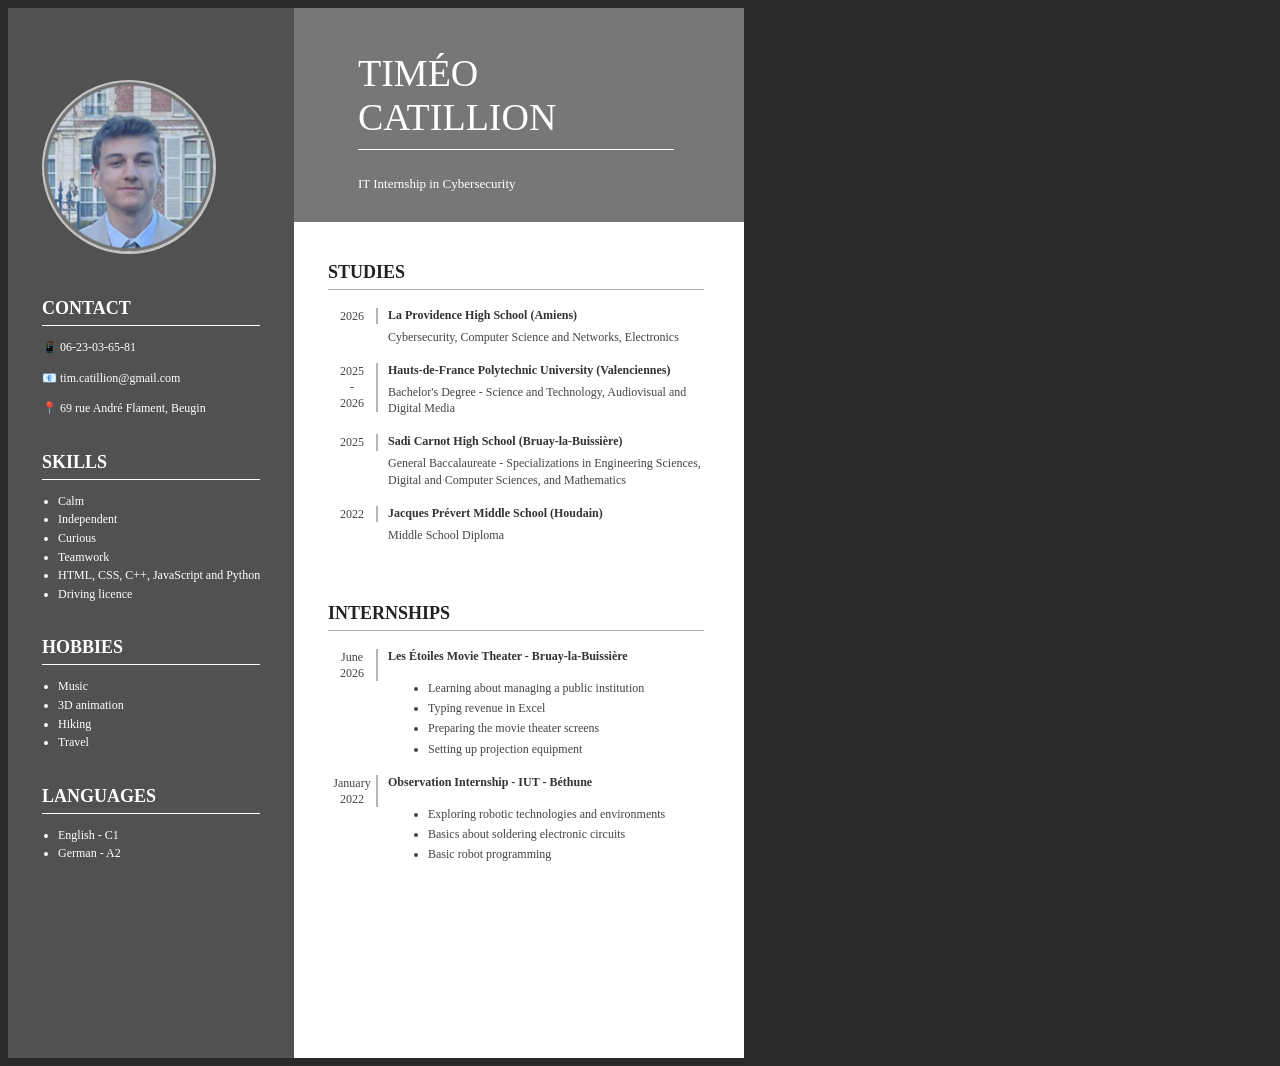
<file: index.html>
<!DOCTYPE html>
<head>
    <meta charset="UTF-8">
    <title>Timéo CATILLION - IT Internship Resume</title>
    <link rel="stylesheet" href="style.css">
</head>

<body>
    <div id="resume">
        <div id="resume-left">
            <img id="profile-picture" src="images/ProfilePicture.png" alt="Portrait of Timéo CATILLION">
            <div class="sidebar">
                <h2>CONTACT</h2>
                <p><span>📱</span> 06-23-03-65-81</p>
                <p><span>📧</span> tim.catillion@gmail.com</p>
                <p><span>📍</span> 69 rue André Flament, Beugin</p>
            </div>
            <div class="sidebar">
                <h2>SKILLS</h2>
                <ul>
                    <li>Calm</li>
                    <li>Independent</li>
                    <li>Curious</li>
                    <li>Teamwork</li>
                    <li>HTML, CSS, C++, JavaScript and Python</li>
                    <li>Driving licence</li>
                </ul>
            </div>
            <div class="sidebar">
                <h2>HOBBIES</h2>
                <ul>
                    <li>Music</li>
                    <li>3D animation</li>
                    <li>Hiking</li>
                    <li>Travel</li>
                </ul>
            </div>
            <div class="sidebar">
                <h2>LANGUAGES</h2>
                <ul>
                    <li>English - C1</li>
                    <li>German - A2</li>
                </ul>
            </div>
        </div>
        <div id="resume-right">
            <div id="header">
                <h1>TIMÉO<br>CATILLION</h1>
                <h2>IT Internship in Cybersecurity</h2>
            </div>
            <div class="content">
                <h2>STUDIES</h2>
                <div class="entry1">
                    <p class="entry2">2026</p>
                    <div class="entry3">
                        <h3>La Providence High School (Amiens)</h3>
                        <p>Cybersecurity, Computer Science and Networks, Electronics</p>
                    </div>
                </div>
                <div class="entry1">
                    <p class="entry2">2025<br>-<br>2026</p>
                    <div class="entry3">
                        <h3>Hauts-de-France Polytechnic University (Valenciennes)</h3>
                        <p>Bachelor's Degree - Science and Technology, Audiovisual and Digital Media</p>
                    </div>
                </div>
                <div class="entry1">
                    <p class="entry2">2025</p>
                    <div class="entry3">
                        <h3>Sadi Carnot High School (Bruay-la-Buissière)</h3>
                        <p>General Baccalaureate - Specializations in Engineering Sciences, Digital and Computer Sciences, and Mathematics</p>
                    </div>
                </div>
                <div class="entry1">
                    <p class="entry2">2022</p>
                    <div class="entry3">
                        <h3>Jacques Prévert Middle School (Houdain)</h3>
                        <p>Middle School Diploma</p>
                    </div>
                </div>
            </div>
            <div class="content">
                <h2>INTERNSHIPS</h2>
                <div class="entry1">
                    <p class="entry2">June<br>2026</p>
                    <div class="entry3">
                        <h3>Les Étoiles Movie Theater - Bruay-la-Buissière</h3>
                        <ul>
                            <li>Learning about managing a public institution</li>
                            <li>Typing revenue in Excel</li>
                            <li>Preparing the movie theater screens</li>
                            <li>Setting up projection equipment</li>
                        </ul>
                    </div>
                </div>
                <div class="entry1">
                    <p class="entry2">January<br>2022</p>
                    <div class="entry3">
                        <h3>Observation Internship - IUT - Béthune</h3>
                        <ul>
                            <li>Exploring robotic technologies and environments</li>
                            <li>Basics about soldering electronic circuits</li>
                            <li>Basic robot programming</li>
                        </ul>
                    </div>
                </div>
            </div>
        </div>
    </div>
</body>
</html>
</file>
<file: style.css>
body {
    background: #292929;
    color: #303030;
    font-family: "Trebuchet MS";
}

#resume {
    position: relative;
    width: 800px;
    height: 1050px;
}

#resume-left {
    position: absolute;
    top: 0;
    bottom: 0;
    padding: 0 34px;
    background: #515151;
    color: #ffffff;
}

#profile-picture {
    position: relative;
    width: 170px;
    margin: 72px 0 40px;
    border: 2px solid #c5c5c5;
    border-radius: 50%;
}

.sidebar {
    margin: 0 0 34px;
}

.sidebar h2, .content h2 {
    margin: 0 0 12px;
    font-family: Georgia, "Times New Roman", serif;
    font-size: 18px;
    font-weight: bold;
}

.sidebar h2 {
    padding-bottom: 6px;
    border-bottom: 1px solid #ffffff;
    color: #ffffff;
}

.sidebar p, .sidebar li {
    color: #ffffff;
    font-size: 12px;
    line-height: 1.55;
}


.sidebar ul {
    margin: 0;
    padding-left: 16px;
}

#resume-right {
    margin-left: 35%;
    width: 57%;
    height: 1050px;
    background: #ffffff;
}

#header {
    padding: 18px 70px 30px;
    background: #777777;
    color: #ffffff;
}

#header h1 {
    padding-bottom: 10px;
    border-bottom: 1px solid #ffffff;
    color: #ffffff;
    font-family: "Times New Roman";
    font-size: 38px;
    font-weight: normal;
}

#header h2 {
    margin: 7px 0 0;
    color: #ffffff;
    font-size: 13px;
    font-weight: normal;
}

.content {
    padding: 40px 40px 0;
    margin: 0 0 20px;
}

.content h2 {
    padding-bottom: 6px;
    border-bottom: 1px solid #aaaaaa;
    color: #222222;
}

.content p {
    margin: 0 0 7px;
    color: #444444;
    font-size: 12px;
    line-height: 1.35;
}

.entry1 {
    margin: 18px 0 0;
}

.entry2 {
    float: left;
    width: 48px;
    margin: 0;
    border-right: 2px solid #b6b6b6;
    color: #333333;
    font-size: 11px;
    text-align: center;
}

.entry3 h3 {
    margin: 0 0 6px;
    color: #333333;
    font-size: 12px;
}


.entry3 li {
    margin-bottom: 4px;
    color: #444444;
    font-size: 12px;
    line-height: 1.35;
}

.entry3 {
    margin-left: 60px;
}
</file>
<file: main.css>
body {
    background: #292929;
    color: #303030;
    font-family: "Trebuchet MS";
}

#resume {
    position: relative;
    width: 800px;
    height: 1050px;
}

#resume-left {
    position: absolute;
    top: 0;
    bottom: 0;
    padding: 0 34px;
    background: #515151;
    color: #ffffff;
}

#profile-picture {
    position: relative;
    width: 170px;
    margin: 72px 0 40px;
    border: 2px solid #c5c5c5;
    border-radius: 50%;
}

.sidebar-section {
    margin: 0 0 34px;
}

.sidebar-section h2, .content-section h2 {
    margin: 0 0 12px;
    font-family: Georgia, "Times New Roman", serif;
    font-size: 18px;
    font-weight: bold;
}

.sidebar-section h2 {
    padding-bottom: 6px;
    border-bottom: 1px solid #ffffff;
    color: #ffffff;
}

.sidebar-section p, .sidebar-section li {
    color: #ffffff;
    font-size: 12px;
    line-height: 1.55;
}


.sidebar-section ul {
    margin: 0;
    padding-left: 16px;
}

#resume-right {
    margin-left: 35%;
    width: 57%;
    height: 1050px;
    background: #ffffff;
}

#resume-top {
    padding: 18px 70px 30px;
    background: #777777;
    color: #ffffff;
}

#resume-top h1 {
    padding-bottom: 10px;
    border-bottom: 1px solid #ffffff;
    color: #ffffff;
    font-family: "Times New Roman";
    font-size: 38px;
    font-weight: normal;
}

#resume-top h2 {
    margin: 7px 0 0;
    color: #ffffff;
    font-size: 13px;
    font-weight: normal;
}

.content-section {
    padding: 40px 40px 0;
    margin: 0 0 20px;
}

.content-section h2 {
    padding-bottom: 6px;
    border-bottom: 1px solid #aaaaaa;
    color: #222222;
}

.content-section p {
    margin: 0 0 7px;
    color: #444444;
    font-size: 12px;
    line-height: 1.35;
}

.entry {
    margin: 18px 0 0;
}

.entry-date {
    float: left;
    width: 48px;
    margin: 0;
    border-right: 2px solid #b6b6b6;
    color: #333333;
    font-size: 11px;
    text-align: center;
}

.entry-content h3 {
    margin: 0 0 6px;
    color: #333333;
    font-size: 12px;
}


.entry-content li {
    margin-bottom: 4px;
    color: #444444;
    font-size: 12px;
    line-height: 1.35;
}

.entry-content {
    margin-left: 60px;
}
</file>
